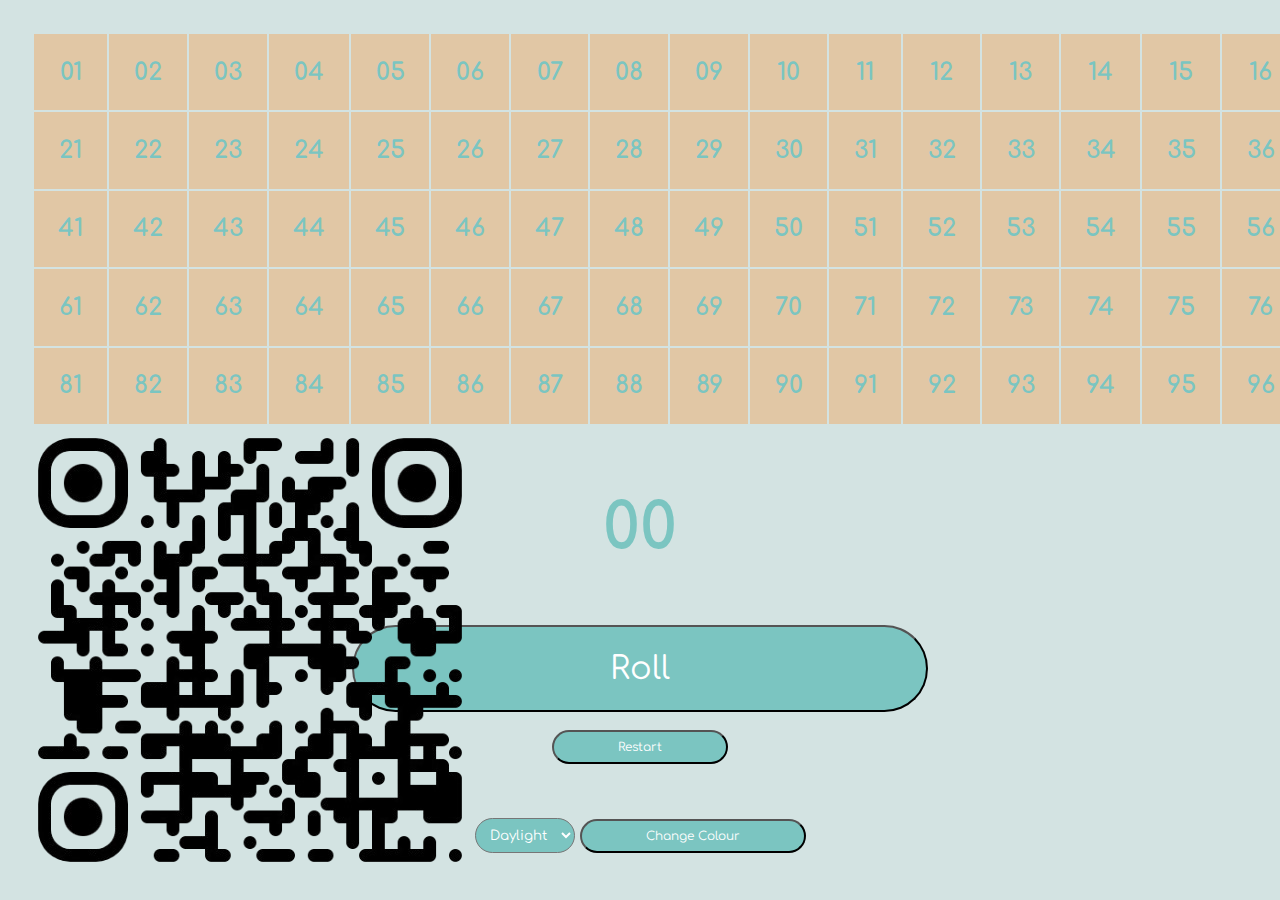
<file: index.html>
<html>
    <head>
        <link href="styles.css" rel="stylesheet" type="text/css">
    </head>
    <body>
        <table>
            <tr>
                <td id="1">01</td>
                <td id="2">02</td>
                <td id="3">03</td>
                <td id="4">04</td>
                <td id="5">05</td>
                <td id="6">06</td>
                <td id="7">07</td>
                <td id="8">08</td>
                <td id="9">09</td>
                <td id="10">10</td>
                <td id="11">11</td>
                <td id="12">12</td>
                <td id="13">13</td>
                <td id="14">14</td>
                <td id="15">15</td>
                <td id="16">16</td>
                <td id="17">17</td>
                <td id="18">18</td>
                <td id="19">19</td>
                <td id="20">20</td>
            </tr>
            <tr>
                <td id="21">21</td>
                <td id="22">22</td>
                <td id="23">23</td>
                <td id="24">24</td>
                <td id="25">25</td>
                <td id="26">26</td>
                <td id="27">27</td>
                <td id="28">28</td>
                <td id="29">29</td>
                <td id="30">30</td>
                <td id="31">31</td>
                <td id="32">32</td>
                <td id="33">33</td>
                <td id="34">34</td>
                <td id="35">35</td>
                <td id="36">36</td>
                <td id="37">37</td>
                <td id="38">38</td>
                <td id="39">39</td>
                <td id="40">40</td>
            </tr>
            <tr>
                <td id="41">41</td>
                <td id="42">42</td>
                <td id="43">43</td>
                <td id="44">44</td>
                <td id="45">45</td>
                <td id="46">46</td>
                <td id="47">47</td>
                <td id="48">48</td>
                <td id="49">49</td>
                <td id="50">50</td>
                <td id="51">51</td>
                <td id="52">52</td>
                <td id="53">53</td>
                <td id="54">54</td>
                <td id="55">55</td>
                <td id="56">56</td>
                <td id="57">57</td>
                <td id="58">58</td>
                <td id="59">59</td>
                <td id="60">60</td>
            </tr>
            <tr>
                <td id="61">61</td>
                <td id="62">62</td>
                <td id="63">63</td>
                <td id="64">64</td>
                <td id="65">65</td>
                <td id="66">66</td>
                <td id="67">67</td>
                <td id="68">68</td>
                <td id="69">69</td>
                <td id="70">70</td>
                <td id="71">71</td>
                <td id="72">72</td>
                <td id="73">73</td>
                <td id="74">74</td>
                <td id="75">75</td>
                <td id="76">76</td>
                <td id="77">77</td>
                <td id="78">78</td>
                <td id="79">79</td>
                <td id="80">80</td>
            </tr>
            <tr>
                <td id="81">81</td>
                <td id="82">82</td>
                <td id="83">83</td>
                <td id="84">84</td>
                <td id="85">85</td>
                <td id="86">86</td>
                <td id="87">87</td>
                <td id="88">88</td>
                <td id="89">89</td>
                <td id="90">90</td>
                <td id="91">91</td>
                <td id="92">92</td>
                <td id="93">93</td>
                <td id="94">94</td>
                <td id="95">95</td>
                <td id="96">96</td>
                <td id="97">97</td>
                <td id="98">98</td>
                <td id="99">99</td>
                <td id="100">00</td>
            </tr>
        </table>
        <h1 id="Number">00</h1><br>
        <button id="Click" onclick="Roll()">Roll</button><br><br>
        <button id="Restart" onclick="Restart()">Restart</button><br><br><br><br>
        <select name="Color" id="Color">
            <option value="0">Daylight</option>
            <option value="1">Twilight</option>
            <option value="2">Midnight</option>
            <option value="3">Lagoon</option>
            <option value="4">Ocean</option>
            <option value="5">Reef</option>
            <option value="6">Island</option>
        </select>
        <button id="Submit" onclick="Submit()">Change Colour</button>
        <img  src="Bingo-Player QR.png" style="position:absolute; left:0; bottom:0">
    <script src="script.js"></script>
    </body>
</html>
</file>
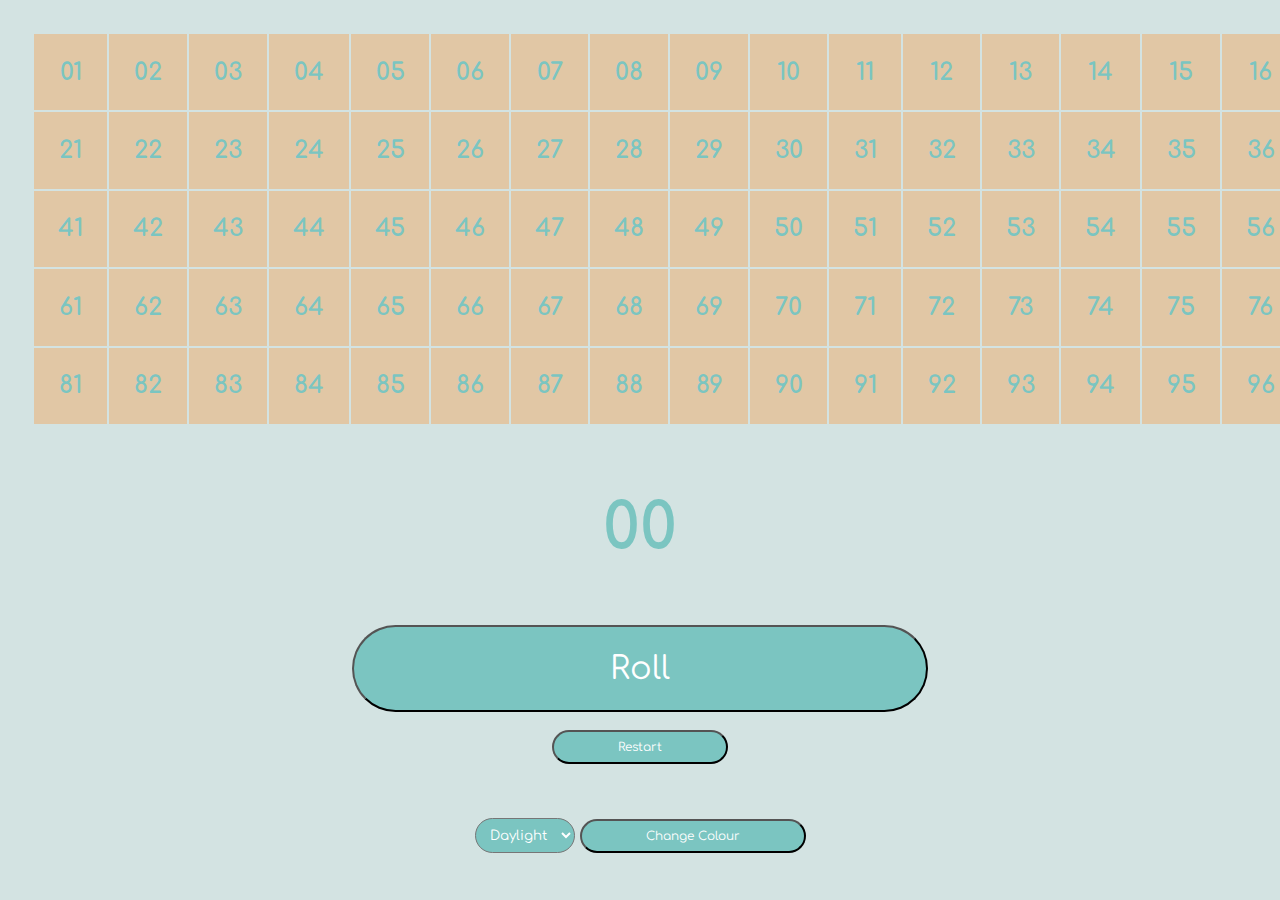
<file: bingo.html>
<html>
    <head>
        <link href="styles.css" rel="stylesheet" type="text/css">
    </head>
    <body>
        <table>
            <tr>
                <td id="1">01</td>
                <td id="2">02</td>
                <td id="3">03</td>
                <td id="4">04</td>
                <td id="5">05</td>
                <td id="6">06</td>
                <td id="7">07</td>
                <td id="8">08</td>
                <td id="9">09</td>
                <td id="10">10</td>
                <td id="11">11</td>
                <td id="12">12</td>
                <td id="13">13</td>
                <td id="14">14</td>
                <td id="15">15</td>
                <td id="16">16</td>
                <td id="17">17</td>
                <td id="18">18</td>
                <td id="19">19</td>
                <td id="20">20</td>
            </tr>
            <tr>
                <td id="21">21</td>
                <td id="22">22</td>
                <td id="23">23</td>
                <td id="24">24</td>
                <td id="25">25</td>
                <td id="26">26</td>
                <td id="27">27</td>
                <td id="28">28</td>
                <td id="29">29</td>
                <td id="30">30</td>
                <td id="31">31</td>
                <td id="32">32</td>
                <td id="33">33</td>
                <td id="34">34</td>
                <td id="35">35</td>
                <td id="36">36</td>
                <td id="37">37</td>
                <td id="38">38</td>
                <td id="39">39</td>
                <td id="40">40</td>
            </tr>
            <tr>
                <td id="41">41</td>
                <td id="42">42</td>
                <td id="43">43</td>
                <td id="44">44</td>
                <td id="45">45</td>
                <td id="46">46</td>
                <td id="47">47</td>
                <td id="48">48</td>
                <td id="49">49</td>
                <td id="50">50</td>
                <td id="51">51</td>
                <td id="52">52</td>
                <td id="53">53</td>
                <td id="54">54</td>
                <td id="55">55</td>
                <td id="56">56</td>
                <td id="57">57</td>
                <td id="58">58</td>
                <td id="59">59</td>
                <td id="60">60</td>
            </tr>
            <tr>
                <td id="61">61</td>
                <td id="62">62</td>
                <td id="63">63</td>
                <td id="64">64</td>
                <td id="65">65</td>
                <td id="66">66</td>
                <td id="67">67</td>
                <td id="68">68</td>
                <td id="69">69</td>
                <td id="70">70</td>
                <td id="71">71</td>
                <td id="72">72</td>
                <td id="73">73</td>
                <td id="74">74</td>
                <td id="75">75</td>
                <td id="76">76</td>
                <td id="77">77</td>
                <td id="78">78</td>
                <td id="79">79</td>
                <td id="80">80</td>
            </tr>
            <tr>
                <td id="81">81</td>
                <td id="82">82</td>
                <td id="83">83</td>
                <td id="84">84</td>
                <td id="85">85</td>
                <td id="86">86</td>
                <td id="87">87</td>
                <td id="88">88</td>
                <td id="89">89</td>
                <td id="90">90</td>
                <td id="91">91</td>
                <td id="92">92</td>
                <td id="93">93</td>
                <td id="94">94</td>
                <td id="95">95</td>
                <td id="96">96</td>
                <td id="97">97</td>
                <td id="98">98</td>
                <td id="99">99</td>
                <td id="100">00</td>
            </tr>
        </table>
        <h1 id="Number">00</h1><br>
        <button id="Click" onclick="Roll()">Roll</button><br><br>
        <button id="Restart" onclick="Restart()">Restart</button><br><br><br><br>
        <select name="Color" id="Color">
            <option value="0">Daylight</option>
            <option value="1">Twilight</option>
            <option value="2">Midnight</option>
            <option value="3">Lagoon</option>
            <option value="4">Ocean</option>
            <option value="5">Reef</option>
            <option value="6">Island</option>
        </select>
        <button id="Submit" onclick="Submit()">Change Colour</button>
    <script src="script.js"></script>
    </body>
</html>
</file>
<file: styles.css>
@import url('https://fonts.googleapis.com/css2?family=Comfortaa:wght@300..700&family=Raleway:ital,wght@0,100..900;1,100..900&display=swap');

* {
    font-family: Comfortaa;
    object-align: center;
    text-align: center
}

table {
    height: 50%;
    width: 100%
}

table, tr, td {
    padding: 24px;
    text-align: center;
}

td {
    font-size: 24px;
    background: var(--main);
    color: var(--contrast);
    font-weight: bold;
}

.active {
    background: var(--contrast) !important;
    color: white !important
}

#Number {
    color: var(--contrast);
    text-align: center;
    font-weight: bold;
    font-size: 64px
}

#click {
    padding: 24px 256px;
    background: var(--contrast);
    color: white;
    border-radius: 128px;
    object-align: center;
    text-align: center;
    font-size: 32px
}

#click:hover {
    background: var(--dark);
    box-shadow: 5px 5px var(--contrast)
}

#Submit {
    padding: 8px 64px;
    background: var(--contrast);
    color: white;
    border-radius: 128px;
    object-align: center;
    text-align: center;
    font-size: 12px
}

#Submit:hover {
    background: var(--dark);
    box-shadow: 5px 5px var(--contrast)
}

#Color {
    background: var(--contrast);
    border-radius: 128px;
    padding: 8px;
    color: white
}

#Color:hover {
    background: var(--dark);
    box-shadow: 5px 5px var(--contrast)
}

#Restart {
    padding: 8px 64px;
    background: var(--contrast);
    color: white;
    border-radius: 128px;
    object-align: center;
    text-align: center;
    font-size: 12px
}

#Restart:hover {
    background: var(--dark);
    box-shadow: 5px 5px var(--contrast)
}
</file>
